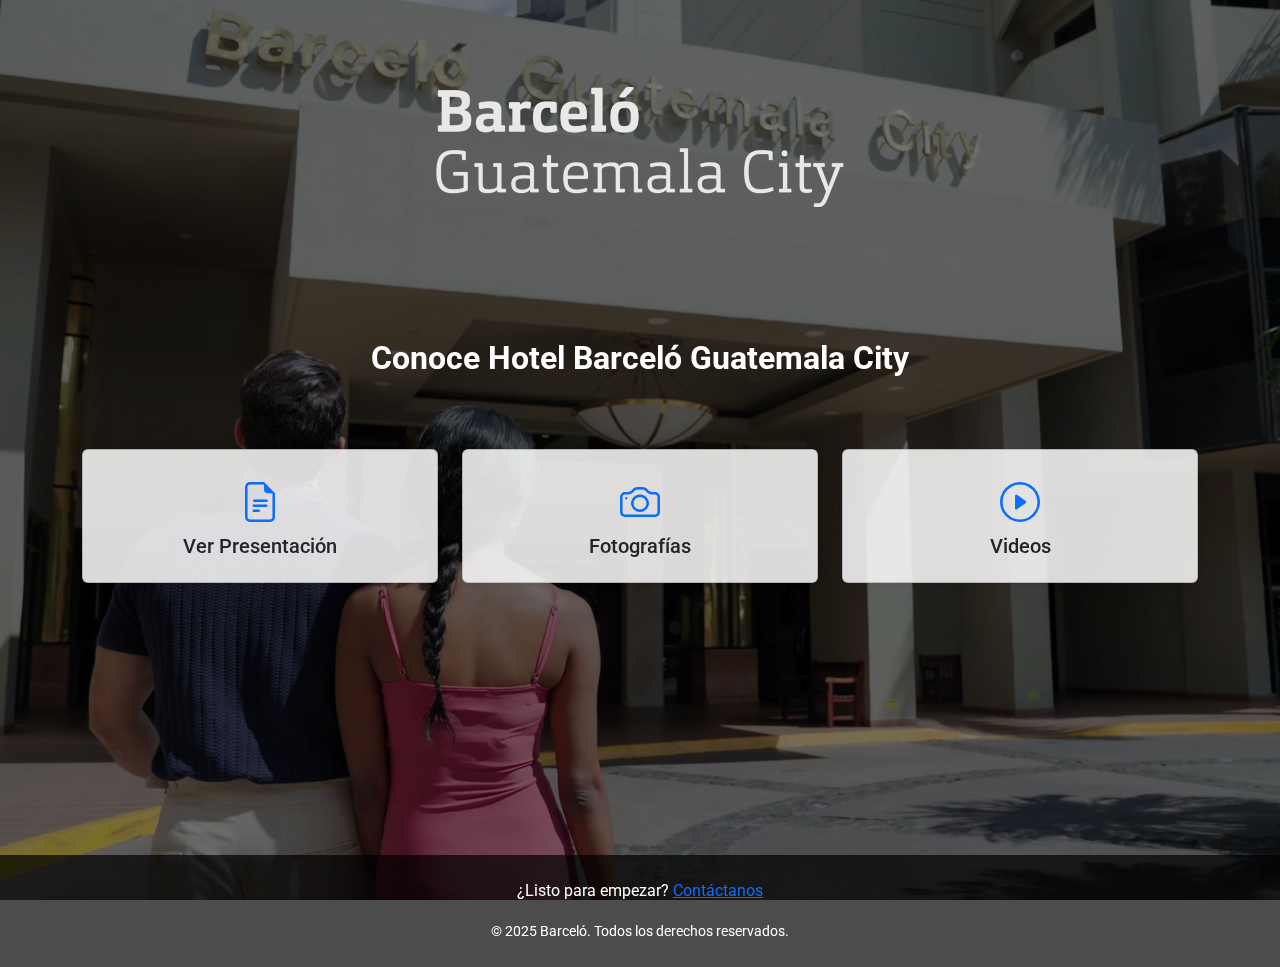
<file: index.html>
<!DOCTYPE html>
<html lang="es">
<head>
  <meta charset="UTF-8" />
  <meta name="viewport" content="width=device-width, initial-scale=1" />
  <title>Barceló Eventos</title>

  <!-- Google Fonts -->
  <link
    href="https://fonts.googleapis.com/css2?family=Roboto:wght@400;700&display=swap"
    rel="stylesheet"
  />

  <!-- Bootstrap CSS v5 -->
  <link
    href="https://cdn.jsdelivr.net/npm/bootstrap@5.3.2/dist/css/bootstrap.min.css"
    rel="stylesheet"
  />
  <!-- Bootstrap Icons -->
  <link
    href="https://cdn.jsdelivr.net/npm/bootstrap-icons@1.10.5/font/bootstrap-icons.css"
    rel="stylesheet"
  />
  <!-- Favicon -->
  <link rel="icon" href="images/icono.png" type="image/png" />
  <!-- Estilos personalizados -->
  <link rel="stylesheet" href="css/styles.css" />
</head>
<body>

  <!-- Barra Superior Responsive -->
  <nav class="navbar navbar-expand-lg navbar-light bg-light py-2 border-bottom">
    <div class="container">
      <a class="navbar-brand d-none d-lg-block" href="index.html">
        <img src="images/logob.png" alt="Logo Barceló" class="nav-logo" />
      </a>
      <button
        class="navbar-toggler"
        type="button"
        data-bs-toggle="collapse"
        data-bs-target="#topBar"
        aria-controls="topBar"
        aria-expanded="false"
        aria-label="Toggle navigation"
      >
        <span class="navbar-toggler-icon"></span>
      </button>
      <div class="collapse navbar-collapse" id="topBar">
        <ul class="navbar-nav me-auto mb-2 mb-lg-0">
          <li class="nav-item d-flex align-items-center me-3">
            <i class="bi bi-envelope me-1"></i>
            <a href="mailto:guatemalacity@barcelo.com" class="nav-link p-0">guatemalacity@barcelo.com</a>
          </li>
          <li class="nav-item d-flex align-items-center">
            <i class="bi bi-telephone me-1"></i>
            <a href="tel:+50223204000" class="nav-link p-0">+502 2320-4000</a>
          </li>
        </ul>
        <ul class="navbar-nav ms-auto flex-row">
          <li class="nav-item me-3"><a href="#" class="nav-link p-0"><i class="bi bi-facebook"></i></a></li>
          <li class="nav-item me-3"><a href="#" class="nav-link p-0"><i class="bi bi-twitter"></i></a></li>
          <li class="nav-item me-3"><a href="#" class="nav-link p-0"><i class="bi bi-linkedin"></i></a></li>
          <li class="nav-item me-3"><a href="#" class="nav-link p-0"><i class="bi bi-instagram"></i></a></li>
          <li class="nav-item"><a href="#" class="nav-link p-0"><i class="bi bi-youtube"></i></a></li>
        </ul>
      </div>
    </div>
  </nav>

  <!-- Carrusel como fondo -->
  <header id="heroCarousel" class="carousel slide" data-bs-ride="carousel">
    <div class="carousel-inner">
      <div class="carousel-item active">
        <img src="images/Barcelo1.jpg" class="d-block w-100" alt="Slide 1" />
      </div>
      <div class="carousel-item">
        <img src="images/Barcelo2.jpg" class="d-block w-100" alt="Slide 2" />
      </div>
    </div>
  </header>

  <!-- Overlay de contenido -->
  <div class="content-overlay d-flex flex-column">

    <!-- Logo grande centrado -->
    <div class="logo-overlay text-center">
      <img src="images/logob.png" alt="Barceló Logo" class="img-fluid" />
    </div>

    <!-- CTA “Date una vuelta” -->
    <section id="cta" class="container py-3 mt-auto text-center">
      <h2 class="fw-bold mb-4 text-white">Conoce Hotel Barceló Guatemala City</h2>

      <div class="row g-4 justify-content-center mt-5">
        <!-- 1. Ver Presentación -->
        <div class="col-12 col-sm-6 col-md-4">
          <a href="presentacion.html" class="text-decoration-none">
            <div class="card h-100 text-center shadow-sm hover-scale">
              <div class="card-body p-4">
                <i class="bi bi-file-earmark-text fs-1 text-primary mb-3"></i>
                <h5 class="card-title">Ver Presentación</h5>
              </div>
            </div>
          </a>
        </div>

        <!-- 2. Fotografías -->
        <div class="col-12 col-sm-6 col-md-4">
          <a href="fotografias.html" class="text-decoration-none">
            <div class="card h-100 text-center shadow-sm hover-scale">
              <div class="card-body p-4">
                <i class="bi bi-camera fs-1 text-primary mb-3"></i>
                <h5 class="card-title">Fotografías</h5>
              </div>
            </div>
          </a>
        </div>

        <!-- 3. Videos -->
        <div class="col-12 col-sm-6 col-md-4">
          <a href="videos.html" class="text-decoration-none">
            <div class="card h-100 text-center shadow-sm hover-scale">
              <div class="card-body p-4">
                <i class="bi bi-play-circle fs-1 text-primary mb-3"></i>
                <h5 class="card-title">Videos</h5>
              </div>
            </div>
          </a>
        </div>
      </div>
    </section>

    <!-- Footer -->
    <footer id="contacto" class="bg-dark text-white py-4 text-center mt-auto">
      <div class="container">
        <p>
          ¿Listo para empezar?
          <a href="mailto:guatemalacity@barcelo.com" class="text-primary">Contáctanos</a>
        </p>
        <small>&copy; 2025 Barceló. Todos los derechos reservados.</small>
      </div>
    </footer>

  </div>

  <!-- Bootstrap JS y Popper -->
  <script src="https://cdn.jsdelivr.net/npm/@popperjs/core@2.11.8/dist/umd/popper.min.js"></script>
  <script src="https://cdn.jsdelivr.net/npm/bootstrap@5.3.2/dist/js/bootstrap.min.js"></script>
</body>
</html>
</file>
<file: css/styles.css>
/* ============================= */
/* Reset & Variables             */
/* ============================= */
:root {
  --font: 'Roboto', sans-serif;
  --primary: #0d6efd;
}
*,
*::before,
*::after {
  box-sizing: border-box;
  margin: 0;
  padding: 0;
}
body {
  font-family: var(--font);
}

/* ============================= */
/* Barra Superior                */
/* ============================= */
.navbar .nav-link {
  color: #000;
}
.navbar .nav-link:hover {
  color: var(--primary);
}
.nav-logo {
  max-height: 40px;
}

/* ============================= */
/* Carrusel de Fondo             */
/* ============================= */
#heroCarousel {
  position: fixed;
  top: 0;
  left: 0;
  width: 100%;
  height: 100vh;
  z-index: 0;
}
#heroCarousel .carousel-item,
#heroCarousel .carousel-item img {
  width: 100%;
  height: 100vh;
  object-fit: cover;
}
/* Overlay oscuro */
#heroCarousel::before {
  content: "";
  position: absolute;
  top: 0;
  left: 0;
  width: 100%;
  height: 100%;
  background: rgba(0,0,0,0.5);
  z-index: 1;
  pointer-events: none;
}

/* ============================= */
/* Contenido Superpuesto         */
/* ============================= */
.content-overlay {
  position: relative;
  z-index: 2;
  display: flex;
  flex-direction: column;
  min-height: 100vh;
  padding: 0; /* sin padding alrededor */
}

/* ============================= */
/* Logo Overlay                  */
/* ============================= */
.logo-overlay {
  position: absolute;
  top: 20px; /* ajusta vertical */
  left: 50%;
  transform: translateX(-50%);
  z-index: 3;
}
.logo-overlay img {
  max-height: 120px;
}

/* ============================= */
/* Sección CTA                   */
/* ============================= */
#cta {
  padding-top: 1.5rem;   /* sin py-5 */
  padding-bottom: 1.5rem;
  margin-top: auto;
  margin-bottom: 2rem;
  text-align: center;
}
#cta h2 {
  color: #fff;
  margin-top: 2rem;
  margin-bottom: 1rem;
}
#cta .row {
  margin-top: 3rem;
}
#cta .card {
  background: rgba(255,255,255,0.85);
  margin: 0 auto;
}
#cta .card-body {
  padding: 2rem;
}
#cta .card-body i {
  font-size: 2rem;
  margin-bottom: 0.75rem;
}
#cta .card-title {
  font-size: 1.25rem;
  margin-bottom: 0;
}
.hover-scale {
  transition: transform 0.3s ease;
}
.hover-scale:hover {
  transform: scale(1.05);
}

/* ============================= */
/* Footer                        */
/* ============================= */
footer#contacto {
  background: rgba(0,0,0,0.7) !important;
  padding: 1.5rem 0;
}

/* ============================= */
/* Utilidades                    */
/* ============================= */
a.text-decoration-none {
  text-decoration: none !important;
}

/* ============================= */
/* Media Queries (MÓVIL ≤576px)  */
/* ============================= */
@media (max-width: 576px) {
  #heroCarousel .carousel-caption {
    display: none !important;
  }
  .nav-logo {
    max-height: 30px;
  }
  .content-overlay {
    padding-top: 4rem;
    padding-left: 0.5rem;
    padding-right: 0.5rem;
  }
  .logo-overlay {
    top: 10px;
  }
  #cta h2 {
    margin-top: 1.5rem;
    margin-bottom: 0.75rem;
  }
  #cta .row {
    margin-top: 2rem;
  }
  #cta .card {
    max-width: 80%;
    margin-bottom: 0.5rem;
  }
  #cta .card-body {
    padding: 0.75rem 1rem;
  }
  #cta .card-body i {
    font-size: 1.5rem;
    margin-bottom: 0.5rem;
  }
  #cta .card-title {
    font-size: 1rem;
  }
  #cta {
    margin-bottom: 1rem;
  }
  #heroCarousel .carousel-control-prev,
  #heroCarousel .carousel-control-next {
    display: none;
  }
}
</file>
